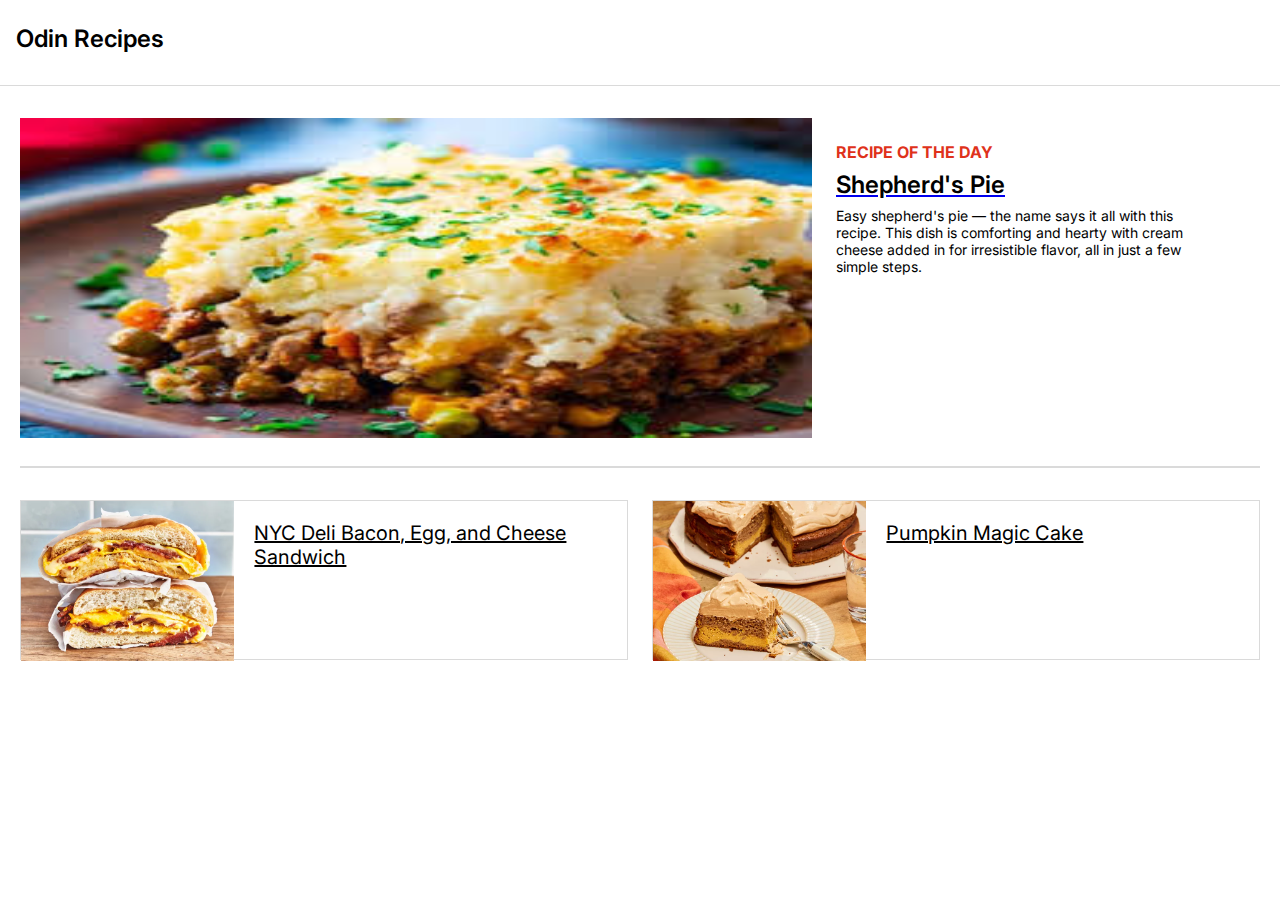
<file: index.html>
<!DOCTYPE html>
<html lang="en">
<head>
    <meta charset="UTF-8">
    <meta name="viewport" content="width=device-width, initial-scale=1.0">
    <link rel="preconnect" href="https://fonts.googleapis.com">
    <link rel="preconnect" href="https://fonts.gstatic.com" crossorigin>
    <link href="https://fonts.googleapis.com/css2?family=Inter:ital,opsz,wght@0,14..32,100..900;1,14..32,100..900&display=swap" rel="stylesheet">
    <link rel="stylesheet" href="styles.css">
    <title>Odin Recipes</title>
</head>
<body>
    <div class="header">
        <h1 class="logo">Odin Recipes</h1>
    </div>
    <div class="content">
        <div class="main-recipe">
            <a class="main-recipe-img" href="./recipes/shepherd-pie.html">
                <img src="./imgs/shepherds_pie.jpeg" alt="great-shepherd-pie" width="792px" height="320px">
            </a>
            <div class="main-recipe-content">
                <h3>Recipe of the day</h3>
                <a href="./recipes/shepherd-pie.html">
                    <h2 class="main-recipe-content-h2">Shepherd's Pie</h2>
                </a>
                <p class="description">Easy shepherd's pie — the name says it all with this recipe. This dish is comforting and hearty with cream cheese added in for irresistible flavor, all in just a few simple steps.</p>
            </div>
        </div>
        <div class="lower-section">
            <ul class="recipe-list">
                <li class="recipe-item first-item">
                    <a class="item-recipe-img" href="./recipes/sandwich.html">
                        <img src="./imgs/bacon.webp" alt="sandwich" width="auto" height="160px">
                    <a class="item-recipe-desc" href="./recipes/sandwich.html">NYC Deli Bacon, Egg, and Cheese Sandwich</a>
                </li>
                <li class="recipe-item">
                    <a class="item-recipe-img" href="./recipes/pumpkin-cake.html">
                        <img src="./imgs/pumpkin.webp" alt="pumplin-cake" width="auto" height="160px">
                    <a class="item-recipe-desc" href="./recipes/sandwich.html">Pumpkin Magic Cake</a>
                </li>
            </ul>
        </div>
    </div>
</body>
</html>
</file>
<file: styles.css>
* {
    box-sizing: border-box;
    padding: 0px;
    margin: 0px;
}

body {
    font-family: 'Inter', Helvetica, sans-serif;
  }

h1, h2 {
    font-weight: 600;
    font-size: 24px;
    color: #000;
    margin-bottom: 8px;
}

h3 {
    font-weight: 700;
    font-size: 16px;
    text-transform: uppercase;
    color: #df321b;
    margin-bottom: 8px;
}

p {
    font-size: 14px;
    color: #000;
}

.header {
    padding: 24px 16px;
    background-color: white;
    border-bottom: 1px solid rgba(218, 218, 218, 1);
    font-size: 16px;
}

.content {
    width: 1240px;
    margin: 32px auto;
}

.main-recipe {
    height: auto;
    display: flex;
    margin-bottom: 32px;
    padding-bottom: 24px;
    border-bottom: 2px solid rgba(218, 218, 218, 1);
}

.main-recipe-img {
    width: 792px;
    height: auto;
    object-fit: cover;
}

.main-recipe-content {
    margin-left: 24px;
    padding: 24px 24px 24px 0px;
    width: 400px;
    vertical-align: top;
}

.recipe-list {
    display: flex;
    list-style: none;
}

.recipe-item {
    width: 100%;
    height: 160px;
    display: flex;
    border: 1px solid rgba(218, 218, 218, 1);
}

.first-item {
    margin-right: 24px;
}

.item-recipe-desc {
    font-weight: 400;
    font-size: 20px;
    color: #000;
    padding: 20px;
}
</file>
